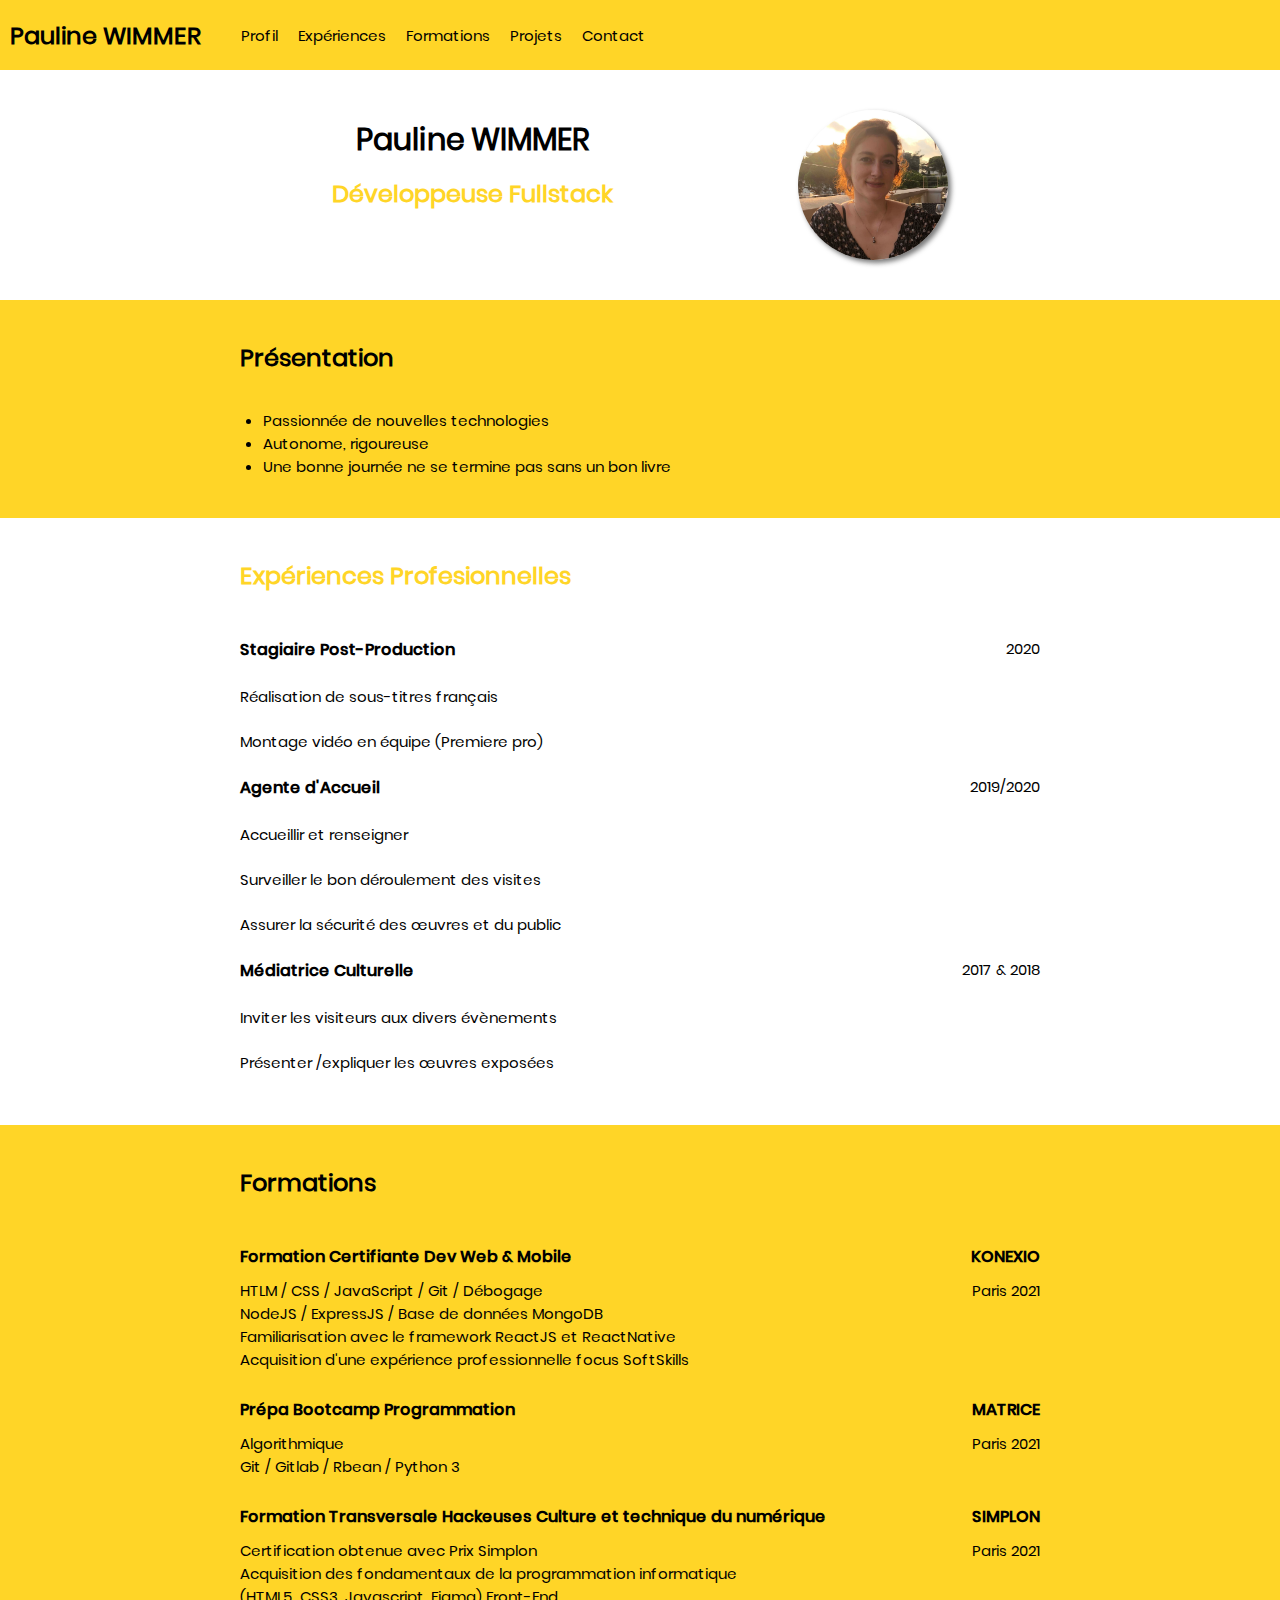
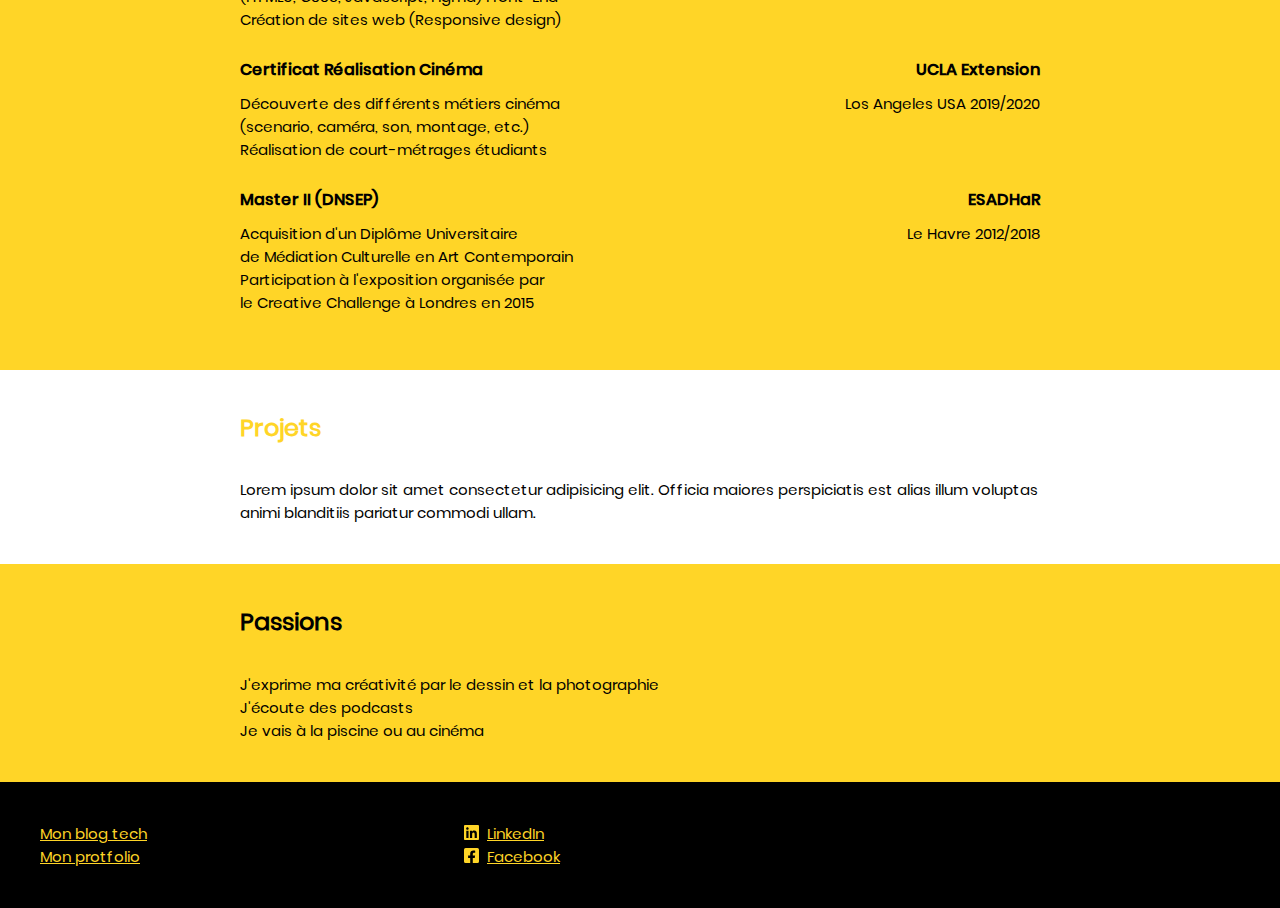
<file: index.html>
<!DOCTYPE html>
<html lang="fr">
<head>
    <meta charset="UTF-8">
    <meta http-equiv="X-UA-Compatible" content="IE=edge">
    <meta name="viewport" content="width=device-width, initial-scale=1.0">
    <meta name="description" content="Mon CV exo" />
    <title>My_CV</title>
    <link rel="stylesheet" href="style.css">
</head>
<body>

    <!-- !HEADER -->
    <header class="yellow">
        <h2><a href="index.html">Pauline WIMMER</a></h2>
        <nav>
            <ul>
                <li><a href="#prez">Profil</a></li>
                <li><a href="#exp-pro">Expériences</a></li>
                <li><a href="#formation">Formations</a></li>
                <li><a href="#projet">Projets</a></li>
                <li><a href="contact.html">Contact</a></li>
            </ul>
        </nav>
    </header>

    <!-- !MAIN -->
    <main>
        <!-- ACCUEIL -->
        <section id="accueil" class="white">
            <div class="text-wrapper">
                <div class="name-box">
                    <h1>Pauline WIMMER</h1>
                    <h2 class="title">Développeuse Fullstack</h2>
                </div>
                <img src="img/photo-profil.jpg" alt="photo de profil">
            </div>
        </section>

        <!-- PRESENTATION -->
        <section id="prez" class="yellow">
            <div class="text-wrapper">
                <h2>Présentation</h2>
                <ul>
                    <li>Passionnée de nouvelles technologies</li>
                    <li>Autonome, rigoureuse</li>
                    <li>Une bonne journée ne se termine pas sans un bon livre</li>
                </ul>
            </div>
        </section>

        <!-- EXPERIENCES PRO -->
        <section id="exp-pro" class="white">
            <div class="text-wrapper">
                <h2 class="title">Expériences Profesionnelles</h2>

                <div class="contenu-text">
                    <div class="one-line">
                        <h3>Stagiaire Post-Production</h3>
                        <p>2020</p>
                    </div>
    
                    <p>Réalisation de sous-titres français</p>
                    <p>Montage vidéo en équipe (Premiere pro)</p>
    
                    <div class="one-line">
                        <h3>Agente d'Accueil</h3>
                        <p>2019/2020</p>
                    </div>
    
                    <p>Accueillir et renseigner <br>
                        Surveiller le bon déroulement des visites <br>
                        Assurer la sécurité des œuvres et du public</p>
    
                    <div class="one-line">
                        <h3>Médiatrice Culturelle</h3>
                        <p>2017 & 2018</p>
                    </div>
    
                    <p>Inviter les visiteurs aux divers évènements <br>
                        Présenter /expliquer les œuvres exposées</p>
                </div>
            </div>
        </section>

        <!-- FORMATIONS -->
        <section id="formation" class="yellow"> 
            <div class="text-wrapper">
                <h2>Formations</h2>
                <div class="training">
                    <div class="one-line">
                        <h3>Formation Certifiante Dev Web & Mobile</h3>
                        <h3>KONEXIO</h3>
                    </div>
                    <div class="one-line">
                        <p>HTLM / CSS / JavaScript / Git / Débogage <br>
                            NodeJS / ExpressJS / Base de données MongoDB <br>
                            Familiarisation avec le framework ReactJS et ReactNative <br>
                            Acquisition d'une expérience professionnelle focus SoftSkills
                        </p>
                        <p>Paris 2021</p>
                    </div>
                </div>

                <div class="training">
                    <div class="one-line">
                        <h3>Prépa Bootcamp Programmation</h3>
                        <h3>MATRICE</h3>
                    </div>
                    <div class="one-line">
                        <p>Algorithmique <br>
                            Git / Gitlab / Rbean / Python 3
                        </p>
                        <p>Paris 2021</p>
                    </div>
                </div>

                <div class="training">
                    <div class="one-line">
                        <h3>Formation Transversale Hackeuses Culture et technique du numérique</h3>
                        <h3>SIMPLON</h3>
                    </div>
                    <div class="one-line">
                        <p>Certification obtenue avec Prix Simplon <br>
                            Acquisition des fondamentaux de la programmation informatique <br>
                            (HTML5, CSS3, Javascript, Figma) Front-End <br>
                            Création de sites web (Responsive design) <br>
                        </p>
                        <p>Paris 2021</p>
                    </div>
                </div>

                <div class="training">
                    <div class="one-line">
                        <h3>Certificat Réalisation Cinéma</h3>
                        <h3>UCLA Extension</h3>
                    </div>
                    <div class="one-line">
                        <p>Découverte des différents métiers cinéma <br>
                            (scenario, caméra, son, montage, etc.) <br>
                            Réalisation de court-métrages étudiants <br>
                        </p>
                        <p>Los Angeles USA 2019/2020</p>
                    </div>
                </div>

                <div class="training">
                    <div class="one-line">
                        <h3>Master II (DNSEP)</h3>
                        <h3>ESADHaR</h3>
                    </div>
                    <div class="one-line">
                        <p>Acquisition d'un Diplôme Universitaire <br>
                            de Médiation Culturelle en Art Contemporain <br>
                            Participation à l'exposition organisée par <br>
                            le Creative Challenge à Londres en 2015 <br>
                        </p>
                        <p>Le Havre 2012/2018</p>
                    </div>
                </div>
            </div>
        </section>

        <!-- PROJETS -->
        <section id="projet" class="white">
            <div class="text-wrapper">
                <h2 class="title">Projets</h2>
                <p>Lorem ipsum dolor sit amet consectetur adipisicing elit. Officia maiores perspiciatis est alias illum voluptas animi blanditiis pariatur commodi ullam.
                </p>
            </div>
        </section>

        <!-- PASSIONS -->
        <section id="passion" class="yellow">
            <div class="text-wrapper">
                <h2>Passions</h2>
                <p>J'exprime ma créativité par le dessin et la photographie
                    <br>
                J'écoute des podcasts
                    <br>
                Je vais à la piscine ou au cinéma
                </p>
            </div>
        </section>
    </main>

    <!-- !FOOTER -->
    <footer class="black">
        <div>
            <ul>
                <li><a href="https://www.google.com/search?q=chaton+trop+mignon&client=safari&channel=iphone_bm&sxsrf=AOaemvJ7gpqD7PP3VlRZ717MVoyXLDk9QA:1638293121247&source=lnms&tbm=isch&sa=X&ved=2ahUKEwio9528zcD0AhVDhRoKHVdgDfMQ_AUoAXoECAEQAw&biw=1391&bih=712&dpr=2" target="_blank">Mon blog tech</a></li>
                <li><a href="https://pauline-wim.github.io/portfolio/" target="_blank">Mon protfolio</a></li>
            </ul>
        
            <ul>
                <li><a href="https://www.linkedin.com/in/pauline-wimmer/" target="_blank"><svg class="icon" aria-hidden="true" focusable="false" data-prefix="fab" data-icon="linkedin" class="svg-inline--fa fa-linkedin fa-w-14" role="img" xmlns="http://www.w3.org/2000/svg" viewBox="0 0 448 512"><path fill="currentColor" d="M416 32H31.9C14.3 32 0 46.5 0 64.3v383.4C0 465.5 14.3 480 31.9 480H416c17.6 0 32-14.5 32-32.3V64.3c0-17.8-14.4-32.3-32-32.3zM135.4 416H69V202.2h66.5V416zm-33.2-243c-21.3 0-38.5-17.3-38.5-38.5S80.9 96 102.2 96c21.2 0 38.5 17.3 38.5 38.5 0 21.3-17.2 38.5-38.5 38.5zm282.1 243h-66.4V312c0-24.8-.5-56.7-34.5-56.7-34.6 0-39.9 27-39.9 54.9V416h-66.4V202.2h63.7v29.2h.9c8.9-16.8 30.6-34.5 62.9-34.5 67.2 0 79.7 44.3 79.7 101.9V416z"></path></svg>LinkedIn</a></li>
                <li><a href="https://www.facebook.com/pauline.wimmer.1/" target="_blank"><svg class="icon" aria-hidden="true" focusable="false" data-prefix="fab" data-icon="facebook-square" class="svg-inline--fa fa-facebook-square fa-w-14" role="img" xmlns="http://www.w3.org/2000/svg" viewBox="0 0 448 512"><path fill="currentColor" d="M400 32H48A48 48 0 0 0 0 80v352a48 48 0 0 0 48 48h137.25V327.69h-63V256h63v-54.64c0-62.15 37-96.48 93.67-96.48 27.14 0 55.52 4.84 55.52 4.84v61h-31.27c-30.81 0-40.42 19.12-40.42 38.73V256h68.78l-11 71.69h-57.78V480H400a48 48 0 0 0 48-48V80a48 48 0 0 0-48-48z"></path></svg>Facebook</a></li>
            </ul>
        </div>
    </footer>
</body>
</html>
</file>
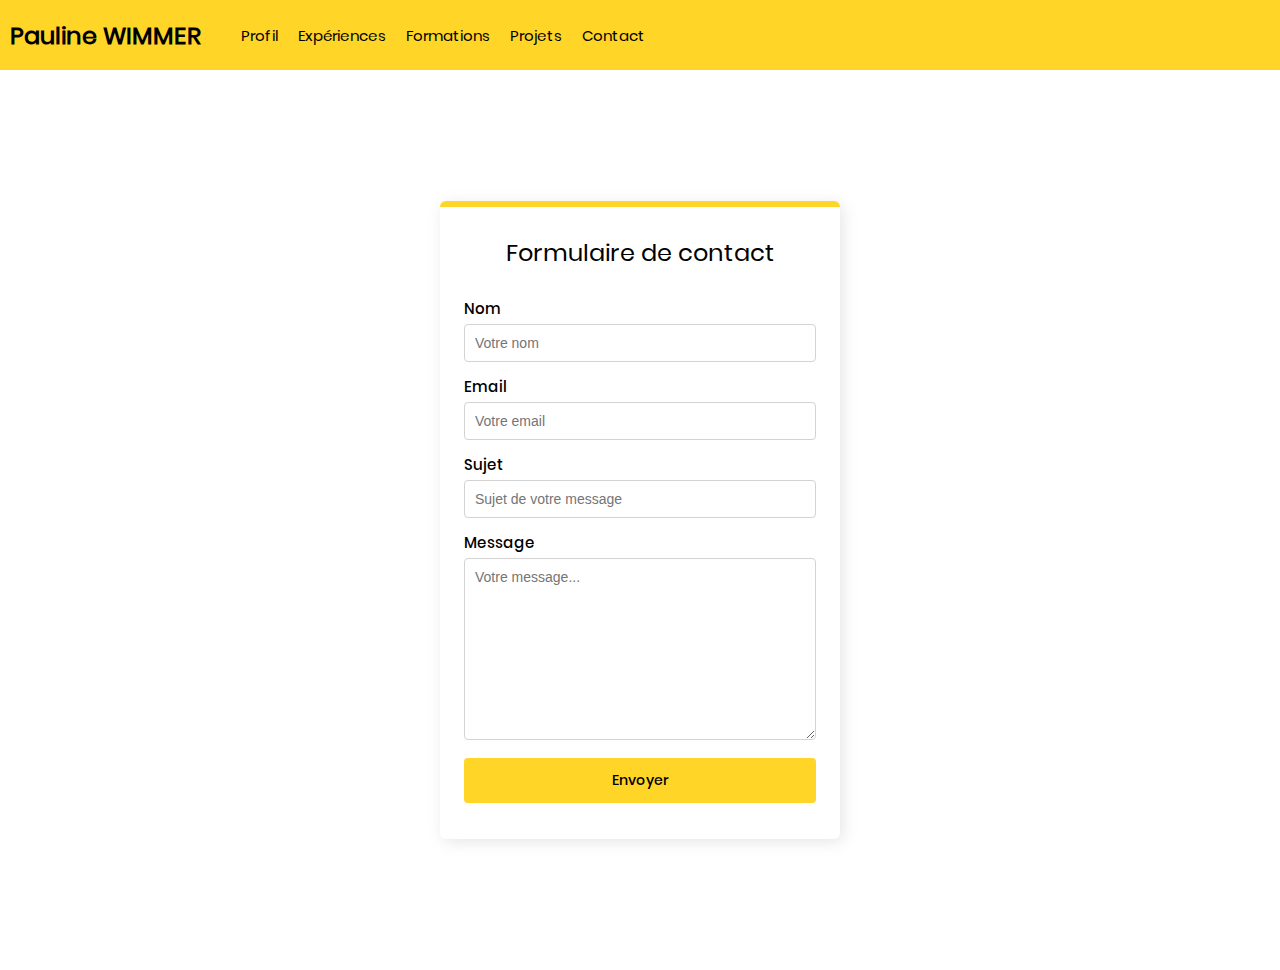
<file: contact.html>
<!DOCTYPE html>
<html lang="fr">
<head>
    <meta charset="UTF-8">
    <meta http-equiv="X-UA-Compatible" content="IE=edge">
    <meta name="viewport" content="width=device-width, initial-scale=1.0">
    <meta name="description" content="Page contact de mon CV" />
    <title>Contactez-moi !</title>
    <link rel="stylesheet" href="style.css">
</head>
<body>
    <header class="blue">
        <h2><a href="index.html">Pauline WIMMER</a></h2>
        <nav>
            <ul>
                <li><a href="index.html">Profil</a></li>
                <li><a href="index.html">Expériences</a></li>
                <li><a href="index.html">Formations</a></li>
                <li><a href="index.html">Projets</a></li>
                <li><a href="#contact">Contact</a></li>
            </ul>
        </nav>
    </header>

    <section id="contact">
        <div class="contact-box">
            <div class="blue-line"></div>
            <form action="">
                <legend>Formulaire de contact</legend>
                <label for="name">Nom</label>
                <input type="text" name="user-name" id="name" placeholder="Votre nom">
                <label for="email">Email</label>
                <input type="text" name="user-email" id="email" placeholder="Votre email">
                <label for="subject">Sujet</label>
                <input type="text" name="email-subject" id="subject" placeholder="Sujet de votre message">
                <label for="message">Message</label>
                <textarea name="message" id="message" cols="30" rows="10" placeholder="Votre message..."></textarea>
                <input type="submit" value="Envoyer">
            </form>
        </div>
    </section>
</body>
</html>
</file>
<file: style.css>
/* !GENERAL */

html {
    scroll-behavior: smooth;
    font-family: poppins;
    background-color: #ffd527;
    font-size: 62.5%; /* 1rem = 10px */
}

*, ::before, ::after {
    box-sizing: border-box;
    margin: 0;
    padding: 0;
}

@font-face {
    font-family: 'poppins';
    src: url(fonts/poppins.ttf);
}

@font-face {
    font-family: 'poppins-medium';
    src: url(fonts/Poppins-Medium.ttf);
}

img {
    width: 150px;
    height: 150px;
    border-radius: 50%;
    box-shadow: 3px 3px 5px rgb(32, 32, 32, .6);
}

.icon {
    width: 1.5rem;
    margin-right: .8rem;
    margin-bottom: -0.2rem;
}

a {
    color: black;
}

/* FONT SIZE */

h1 {
    font-size: clamp(2.8rem, 3rem, 3.2rem);
    /* font-size: 3.2rem; */
    /* clamp(min, fav, max) */
}

h2 {
    font-size: clamp(2rem, 2.4rem, 2.4rem);
    margin: 0 0 1.4em;
    text-shadow: rgba(32, 32, 32, .6);
}

h2 a {
    text-decoration: none;
}

h3 {
    font-size: clamp(1.6rem, 1.5em, 1.8rem);
    font-family: poppins-medium;
}

ul, p, label {
    font-size: clamp(1rem, 1.5em, 1.6rem);
}

/* BACKGROUND & COLOR */

.yellow {
    background-color: #ffd527;
    color: black;
}

.white {
    background-color: white;
}

.black {
    background-color: black;
}

.title {
    color: #ffd527;
}

main>* {
    padding: 40px;
}

/* CONTENU CENTRE */

.text-wrapper {
    max-width: 80rem;
    margin: 0 auto;

}

/* !HEADER */

header {
    display: flex;
    align-items: center;
    gap: 40px;
    height: 70px;
    padding-left: 10px;
}

header h2 {
    margin: 0;
}

/* NAVIGATION */

nav ul {
    display: flex;
    gap: 20px;
    list-style: none;
}

nav a {
    text-decoration: none;
}

/* !ACCUEIL */

#accueil .text-wrapper {
    display: flex;
    justify-content: space-around;
}

.name-box {
    text-align: center;
    line-height: 2;
}

/* !PRESENTATION */

#prez ul{
    padding-left: clamp(2rem, 1.5em, 4rem);
}

/* !EXPERIENCES PRO */

.one-line {
    display: flex;
    justify-content: space-between;
}

.contenu-text {
    line-height: 3;
}

/* !FORMATION */

.training {
    margin: 1.6rem 0;
}

.training h3 {
    padding: 1rem 0;
}

/* !PROJET */

/* !FOOTER */

footer ul {
    list-style: none;
    padding: 4rem;
}

footer div {
    display: flex;
    justify-content: space-between;
    max-width: 600px;
}

footer a {
    color: #ffd527;
}

/* !CONTACT */

/* FORMULAIRE */

#contact {
    height: 100vh;
    display: flex;
    justify-content: center;
    align-items: center;
    background-color: white;
}

.contact-box {
    width: 40rem;
    margin: 4rem;
    display: flex;
    flex-direction: column;
    border-radius: 6px;
    box-shadow: 3px 3px 15px rgba(129, 129, 129, 0.2);
}

.blue-line {
    height: .6rem;
    background-color: #ffd527;
    border-top-left-radius: 10px;
    border-top-right-radius: 10px;

}

form {
    padding: 2.8rem 2.4rem 3.6rem;
    display: flex;
    flex-direction: column;
}

input[type="text"], textarea {
    padding: 1rem;
    margin-bottom: 1rem;
    font-size: 1.4rem;
    border-radius: 4px;
    border-style: solid;
    border-color: lightgray;
    border-width: 1px;
    color: rgb(100, 100, 100);
    font-family: sans-serif;
}

input[type="submit"] {
    border-radius: 4px;
    padding: 1.2rem;
    margin-top: .8rem;
    background-color: #ffd527;
    font-size: 1.4rem;
    color: black;
    border-style: none;
}

legend {
    font-size: clamp(2rem, 2.4rem, 2.4rem);
    text-align: center;
    margin: 0 0 1em;
}

label, input[type="submit"] {
    font-family: poppins-medium, sans-serif;
}

label {
    line-height: 2;
}



/* !--------------------- RESPONSIVE DESIGN --------------------- */

@media screen and (max-width: 950px) {

    #accueil .text-wrapper {
        flex-direction: column;
        align-items: center;
    }

    nav {
        display: none;
    }

    section h2 {
        text-align: center;
    }

    footer div {
        flex-direction: column;
    }

    footer ul:first-child {
        padding-bottom: 1rem;
    }

    footer ul:last-child {
        padding-top: 1rem;
    }

    main>* {
        padding: 40px 20px;
    }

    #contact {
        height: auto;
    }
}

@media screen and (max-width: 500px) {

    .contact-box {
        width: auto;
        margin: 4rem auto;
    }

    form {
        padding: 2rem 1.5rem;
    }
}

@media screen and (max-width: 320px) {

    .contact-box {
        margin: 1rem;
    }
}
</file>
